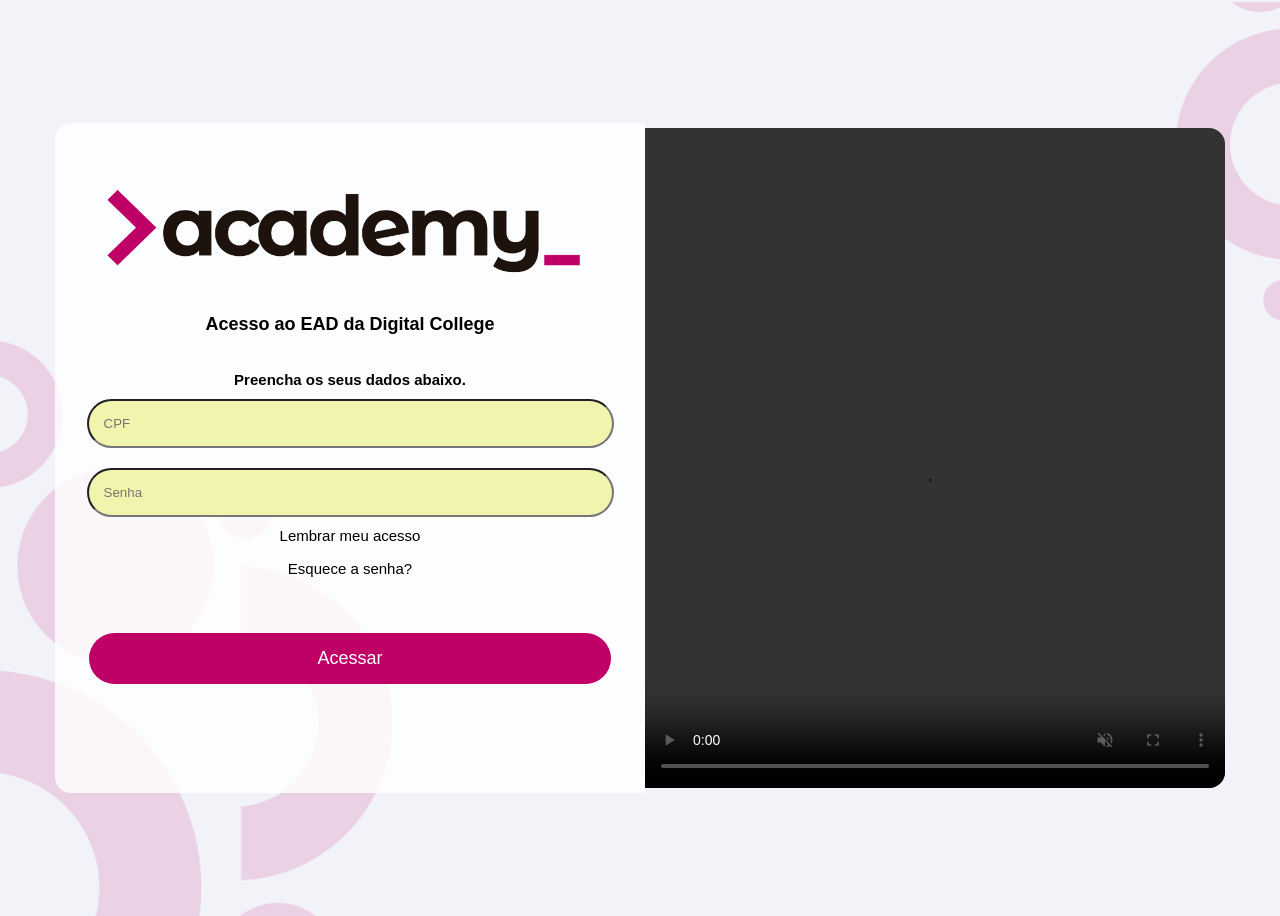
<file: index.html>
<!DOCTYPE html>
<html lang="pt-br">
<head>
    <meta charset="UTF-8">
    <meta name="viewport" content="width=device-width, initial-scale=1.0">
    <title>Projeto Full</title>
    <link rel="stylesheet" href="style.css">
</head>
<body style="background-image: url('background.png'); background-size: cover;">
    <div class="card-container">
        <div class="card-left">
               <img src="logo-academy-preta.png" alt="logo-academy-preta">
                <h3> Acesso ao EAD da Digital College</h3><br>
                <p1> Preencha os seus dados abaixo.</p1><br>
            <fomr>
                <input id="CPF" type="text" placeholder="CPF" required="" maxlength= "14" name="username">
                <input type="password" placeholder="Senha" name="senha">
            </fomr>
                <p2>Lembrar meu acesso</p>
                <p3>Esquece a senha?</p>
                <button> Acessar</button>
        </div>
        <div class="card-right">
            <video id="background-video" autoplay="" loop="" muted="" width="580" height="660" controls >
            <source src="video.mp4" type="video/mp4"></source>
           </video>
        
        </div>
    </div>
    
</body>
</html>
</file>
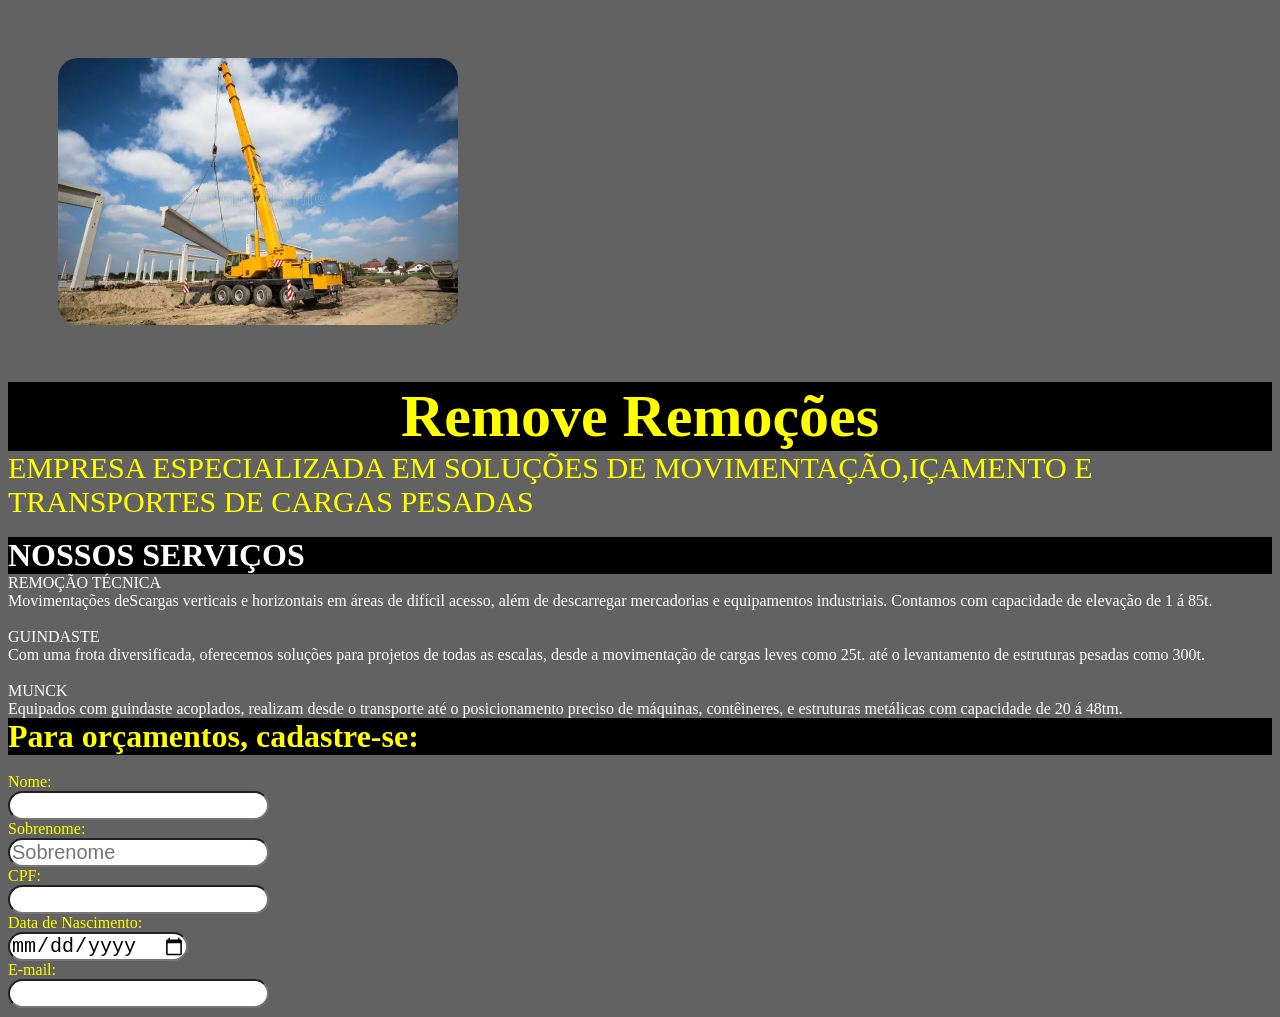
<file: Gervanio/index.html>
<!DOCTYPE html>
<html lang="pt-br">
<head>
    <meta charset="UTF-8">
    <meta name="viewport" content="width=device-width, initial-scale=1.0">
    <title>PROJETO DEV</title>
    <link rel="stylesheet" href="style.css">
</head>
<body>
     <div1>
        <img src="guindaste.webp" alt="guindaste">
        <H1> Remove Remoções</H1>
             <p1>EMPRESA ESPECIALIZADA EM SOLUÇÕES DE MOVIMENTAÇÃO,IÇAMENTO E TRANSPORTES DE CARGAS PESADAS <br>
             </p1>
     </div1>
     <div2>
        <BR>
         <h1>NOSSOS SERVIÇOS</h1>
             <P1> REMOÇÃO TÉCNICA<BR>
                 Movimentações deScargas verticais e horizontais em áreas de difícil acesso, além de descarregar mercadorias e equipamentos industriais. Contamos com capacidade de elevação de 1 á 85t. <BR>
             </P1><br>
             <P2>GUINDASTE<br>
                Com uma frota diversificada, oferecemos soluções para projetos de todas as escalas, desde a movimentação de cargas leves como 25t. até o levantamento de estruturas pesadas como 300t. <BR>
             </P2><br>
             <P3>MUNCK<BR>
                 Equipados com guindaste acoplados, realizam desde o transporte até o posicionamento preciso de máquinas, contêineres, e estruturas metálicas com capacidade de 20 á 48tm. 
             </P3><br>

     </div2>

     <div3>
            <h1>Para orçamentos, cadastre-se:</h1><br>
                <form>
                    <label id="label-nome" for="nome">Nome:</label><br>
                    <input type="text" id="nome" name="nome">
                    <br>
                    <label class="label-grupo" for="sobrenome">Sobrenome:</label><br>
                    <input type="text" id="sobrenome" name="sobrenome" placeholder="Sobrenome">
                    <br>
                    <label for="cpf">CPF:</label><br>
                    <input type="text" id="cpf" name="cpf"></label>
                    <br>
                    <label for="data_nasc">Data de Nascimento:</label><br>
                    <input type="date" id="data_nasc" name="data_nasc">
                    <br>
                    <label for="email">E-mail:</label><br>
                    <input type="email" id="email" name="email">
                    <br>












                </form>








     </div3>











    
</body>
</html>
</file>
<file: style.css>
/* body {
    background-color: rgb(62, 77, 63);
} */
.body {
    display: flex;
    justify-content: center;
    align-items: center;
    height: 100vh;
    margin: 0;
}
.card-container{
    display: flex;
    justify-content: center;
    align-items: center;
    gap: 0px;
    height: 100vh;
    width: 100%;
}
.card-left {
    background-color: rgba(255, 255, 255, 0.812);
    width: 580px;
    height: 660px;
    border-top-left-radius: 16px;
    border-bottom-left-radius: 16px;
    padding: 5px;
    text-align: center;
}
.card-left img {
    width: 90%;
    height: auto;
    margin-top: 40px;
}
h3 {
    font-size: 18px;
    font-family: Arial, Sans-serif;
    text-align: center;
}

.card-left p1 {
    font-size: 15px;
    font-family: arial, Sans-serif;
    font-weight: bold;
    text-align: left;
}

.card-left p2{
    font-size: 15px;
    font-family: arial;
   
}

.card-left p3 {
    font-size: 15px;
    font-family: arial;
    margin-top: 10px;   
}

input{
    background-color: rgb(241, 244, 172);
    border-radius: 100px;
    box-shadow: 0.5px;
    width: 85%;
    height: auto;
    padding: 15px;
    margin: 10px;
    cursor: pointer;
 
}
button{
    background-color:#BF0067;
    color: white;
    border-radius: 100px; 
    width: 90%;  
    height: auto;
    padding: 15px;
    border: none;
    cursor: pointer;
    margin-top: 40px;
    font-size: 18px;
    font-style: bold;
}
button:hover {
    background-color: #2427c8;
    opacity: 1;
}
.card-right {S
    width: 580px;
    height: 660px;
    border-radius: 16px;
    
}
.card-right video {
    width: 580px;
    height: 660px;
    object-fit: cover;
    border-top-right-radius: 16px;
    border-bottom-right-radius: 16px;
    
}
</file>
<file: Gervanio/style.css>
body{ 
    background-color: rgb(99, 98, 98);
    color: yellow;
}

img{
    width: 400px;
    border-radius: 20px;
    margin: 50px 50px 50px 50px; /*top right bottom left */

}
  
div1{
     text-align:center;
     font-size: 30px;
    }
input{
        border-radius: 20px;
        font-size: 20px;

}
div2{
    color: white;
}

h1{
    margin: 0%;
    background-color: black;
}
</file>
